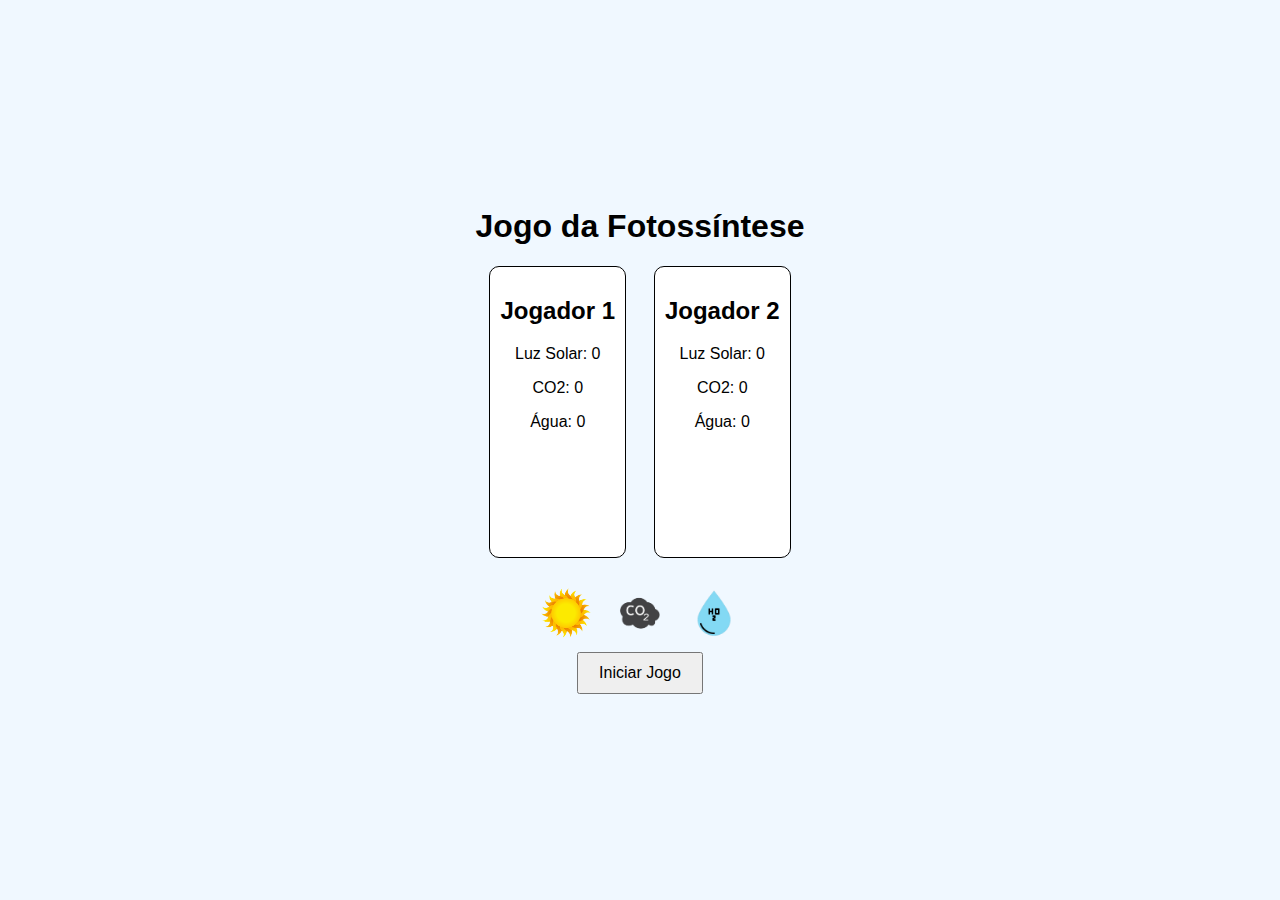
<file: index.html>
<!DOCTYPE html>
<html lang="en">
<head>
    <meta charset="UTF-8">
    <meta name="viewport" content="width=device-width, initial-scale=1.0">
    <title>Fotossíntese Game</title>
    <link rel="stylesheet" href="style.css">
</head>
<body>
    <div class="game-container">
        <h1>Jogo da Fotossíntese</h1>
        <div id="scoreboard">
            <div class="player" id="player1">
                <h2>Jogador 1</h2>
                <p>Luz Solar: <span id="p1-sun">0</span></p>
                <p>CO2: <span id="p1-co2">0</span></p>
                <p>Água: <span id="p1-water">0</span></p>
                <div class="plant" id="p1-plant"></div>
            </div>
            <div class="player" id="player2">
                <h2>Jogador 2</h2>
                <p>Luz Solar: <span id="p2-sun">0</span></p>
                <p>CO2: <span id="p2-co2">0</span></p>
                <p>Água: <span id="p2-water">0</span></p>
                <div class="plant" id="p2-plant"></div>
            </div>
        </div>
        <div id="elements">
            <img src="sun.png" alt="Sun" id="sun.png">
            <img src="co2.png" alt="CO2" id="co2.png">
            <img src="water.png" alt="Water" id="water.png">
        </div>
        <button id="start-button">Iniciar Jogo</button>
        <div id="result"></div>
    </div>
    <script src="script.js"></script>
</body>
</html>
</file>
<file: style.css>
body {
    font-family: Arial, sans-serif;
    display: flex;
    justify-content: center;
    align-items: center;
    height: 100vh;
    margin: 0;
    background-color: #f0f8ff;
}

.game-container {
    text-align: center;
}

#scoreboard {
    display: flex;
    justify-content: space-around;
    margin-bottom: 20px;
}

.player {
    border: 1px solid #000;
    padding: 10px;
    border-radius: 10px;
    background-color: #fff;
}

#elements img {
    width: 50px;
    cursor: pointer;
    margin: 10px;
}

#start-button {
    padding: 10px 20px;
    font-size: 16px;
}

.plant {
    height: 100px;
    width: 100px;
    background-size: cover;
    background-position: center;
    margin-top: 10px;
}

#result {
    margin-top: 20px;
    font-size: 24px;
    font-weight: bold;
}
</file>
